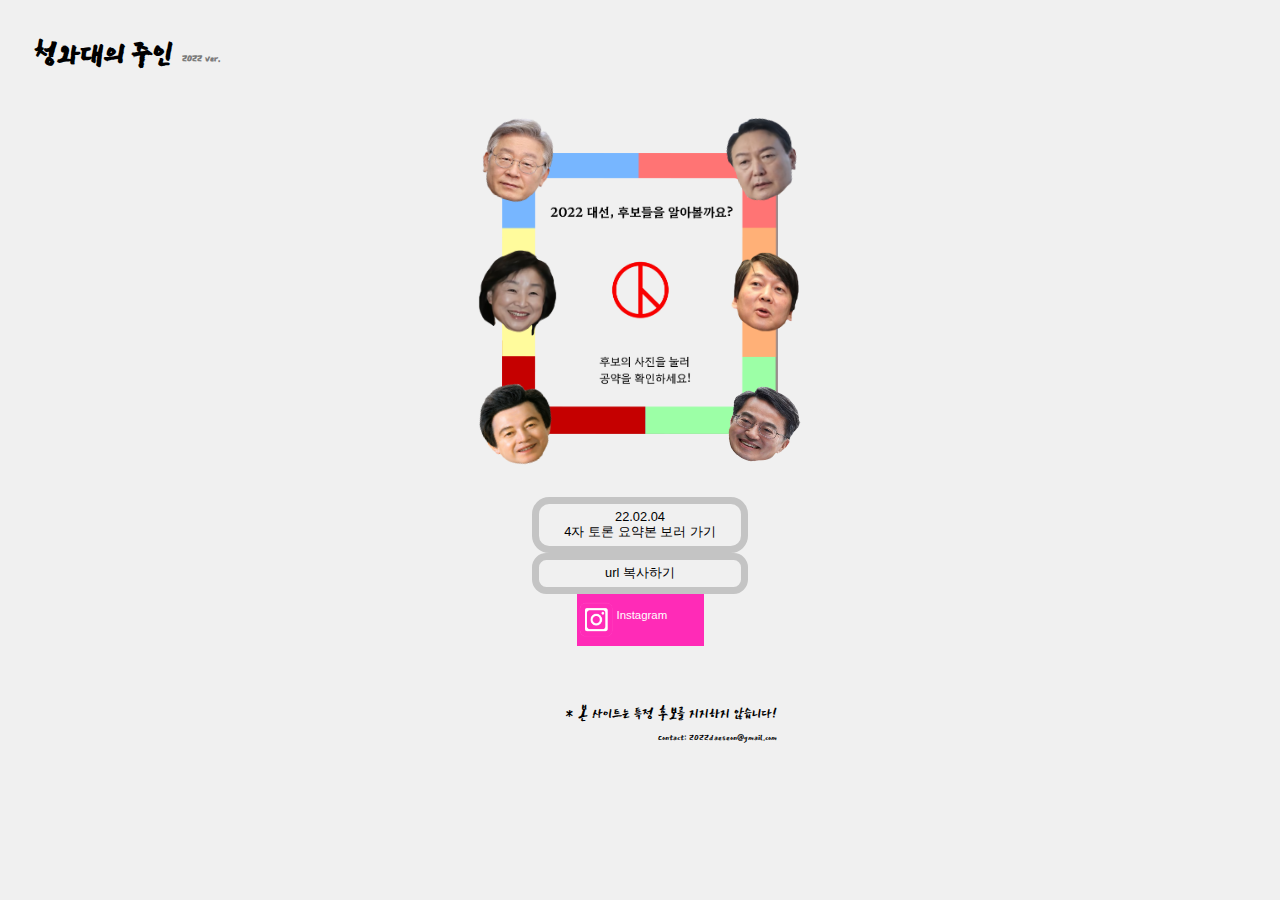
<file: index.html>
<!DOCTYPE html>
<html lang="ko">
<head>
    <meta charset="UTF-8">
    <meta http-equiv="X-UA-Compatible" content="IE=edge">
    <meta name="viewport" content="width=device-width, initial-scale=1.0, maximum-scale=1.0, user-scalable=0"/>
    <title>2022 대선, 당신의 후보를 선택하세요!</title>
    <meta name="description" content="2022 대선, 당신의 후보를 선택하세요!">
    <meta property="og:type" content="website">
    <meta property="og:title" content="대선후보 공약 정리">
    <meta property="og:description" content="쉽게 확인하는 대선후보 공약 모음집">
    <meta property="og:image" content="https://2022daeseon.netlify.app/img/font-des-small.png"/>
    <meta property="og:image:width" content="600" />
    <meta property="og:image:height" content="300" />    
    <meta property="og:url" content="https://2022daeseon.netlify.app/">
    <link rel="shortcut icon" type="image/x-icon" href="./img/fabicon-vote.png">
    <script src="https://code.jquery.com/jquery-3.6.0.min.js"></script>
    <script src="https://ajax.googleapis.com/ajax/libs/jquery/3.6.0/jquery.min.js"></script>
    <link rel="stylesheet" href="https://unpkg.com/swiper/swiper-bundle.min.css"/>
    <link href="https://fonts.googleapis.com/css2?family=Noto+Sans+KR:wght@100;300;400;500;700;900&display=swap" rel="stylesheet">
    <link rel="preconnect" href="https://fonts.googleapis.com">
    <link rel="preconnect" href="https://fonts.gstatic.com" crossorigin>
    <link href="https://fonts.googleapis.com/css2?family=Hahmlet:wght@100;200;300;400;500;600&display=swap" rel="stylesheet">
    <link href="https://fonts.googleapis.com/css2?family=East+Sea+Dokdo&family=Yeon+Sung&display=swap" rel="stylesheet">
    <link rel="stylesheet" href="https://cdn.jsdelivr.net/npm/bootstrap@4.5.3/dist/css/bootstrap.min.css" integrity="sha384-TX8t27EcRE3e/ihU7zmQxVncDAy5uIKz4rEkgIXeMed4M0jlfIDPvg6uqKI2xXr2" crossorigin="anonymous">
    <link rel="stylesheet" href="style-seoung.css">
    <link rel="stylesheet" href="loading.css">
<!-- Global site tag (gtag.js) - Google Analytics -->
<script async src="https://www.googletagmanager.com/gtag/js?id=G-JPJ4NF4CXQ"></script>
<script>
  window.dataLayer = window.dataLayer || [];
  function gtag(){dataLayer.push(arguments);}
  gtag('js', new Date());

  gtag('config', 'G-JPJ4NF4CXQ');
</script>
<script async src="https://pagead2.googlesyndication.com/pagead/js/adsbygoogle.js?client=ca-pub-7535741146758367"
     crossorigin="anonymous"></script>
</head>
<body class="container before-load">
    <div class="loading">
        <svg class="loading-circle">
            <circle cx="50%" cy="50%" r="25"></circle>
        </svg>
    </div> 
    <div id="wrap">
        <article class="start">
            <h1 class="main-title mt-5 text-center" onclick="location.href='/'">청와대의 주인<span class="version">2022 ver.</span></h1>
            <div class="main-img-box">
                <img src="./img/main-img-box.png" alt="매인이미지">
                <img class='img-area yoon' data-target='yoon' src="./img/ranking-yoon-photo.png" alt="윤후보">
                <img class='img-area ahn' data-target='ahn' src="./img/ranking-ahn-photo.png" alt="안후보">
                <img class='img-area sim' data-target='sim' src="./img/ranking-sim-photo.png" alt="심후보">
                <img class='img-area lee' data-target='lee' src="./img/ranking-lee-photo.png" alt="이후보">
                <img class='img-area kim' data-target='kim' src="./img/ranking-kim-photo.png" alt="김후보">
                <img class='img-area huh' data-target='huh' src="./img/ranking-huh-photo.png" alt="허후보">
            </div> 
            <button class="share-message mb-4 go-to-debate"><strong>22.02.04<br> 4자 토론 요약본 보러 가기</strong></button>
            <button class="share-message mb-4 second" onclick="clip(); return false;"><strong>url 복사하기</strong></button>
            <div class='share-box'>
            <!-- Go to www.addthis.com/dashboard to customize your tools --> 
            <div class="add-insta"><span class="insta-text">Instagram</span></div>
                <div class="addthis_inline_share_toolbox"></div>
            </div>

       
            <div class='refer-box'>
                <p class="refer-text">* 본 사이트는 특정 후보를 지지하지 않습니다!</p>
                <p class="refer-text contact">Contact: 2022daeseon@gmail.com</p>
            </div>
        </article>
        <article class="question">
            <h1 class="main-title mt-5 text-center" onclick="location.href='/'">청와대의 주인<span class="version">2022 ver.</span></h1>
            <div class="middle-img-box">
                <img src="./img/debate-summary.png" alt="질문영역">
                <!-- <p id="subject" class="subject-content text-center">1. 부동산</p> -->
                <!-- <div class="progress mt-5">
                    <div class="progress-bar" role="progressbar" style="width: calc(100/9*1%)"></div>
                </div> -->
                <!-- <div class="title-box">
                    <h2 id="title" class="question-content text-center">부동산 문제에 대한 정책입니다.<br>선택지를 고르세요.</h2>
                </div> -->
            </div>
            
            <button id="A" data-target="A" type="button" class="btn-answer btn btn-primary">주제 토론 1. 부동산</button>
            
            <button id="B" data-target="B" type="button" class="btn-answer btn btn-primary">주도권 토론 1</button>
            
            <button id="C" data-target="C" type="button" class="btn-answer btn btn-primary">주제 토론 2. 안보</button>
            
            <button id="D" data-target="D" type="button" class="btn-answer btn btn-primary">주도권 토론 2</button>
            
            <button class="share-message mb-4 reload"><strong>공약 보러 가기</strong></button>
            <div class='refer-box'>
                <p class="refer-text">* 본 사이트는 특정 후보를 지지하지 않습니다!</p>
            </div>
            
            <!-- <div class="to-top-btn"></div> -->
            <!-- <div class="arrow"></div> -->
            
            <div class="popup-q">
                <div class="popup-layer-q">
                    <h4 class='ready-debate'>준비 중입니다.</h4>
                    <div class='btn-reload'>공약 보러 가기</div>
                </div>
                <div class="popup-dimmed"></div>
            </div>
            
        </article>
        <!-- <article class="question-a">
            <h1 class="main-title mt-5 text-center" onclick="location.href='/'">청와대의 주인<span class="version">2022 ver.</span></h1>


        </article> -->
    
        
    </div>

    <div class="popup">
        <div class="popup-layer">
            <div class="text-area">
            
                <div class="m-contents-img-box swiper mySwiper">
                    <div class="swiper-wrapper">
                        <div class="swiper-slide">
                            <div class="slide-box">
                                <button class="sub-text">1. 부동산</button>
                                <div class="text-box">
                                    <strong class="title">“시장의 자정 역할 복기”</strong>
                                    <p class="text">
-  현 정부와 반대되는 정책 기조
-  임기 내 주택 250만 호 공급
-  종합 부동산세 전면 재검토
-  임대기간 2년으로 재환원
-  대출규제 완화                    
                                    </p>
                                    
                                    <div class='popup-linkbox'>
                                        <p class='link-sources'>[출처]</p>
                                    </div>
                                </div>
                            </div>
                        </div>

                        <div class="swiper-slide">
                            <div class="slide-box">
                                <button class="sub-text">1. 부동산</button>
                                <div class="text-box">
                                    <strong class="title">“시장의 자정 역할 복기”</strong>
                                    <p class="text">
-  현 정부와 반대되는 정책 기조
-  임기 내 주택 250만 호 공급
-  종합 부동산세 전면 재검토
-  임대기간 2년으로 재환원
-  대출규제 완화                    
                                    </p>
                                    <p class='link-sources'>[출처]</p>
                                    <div class='popup-linkbox'></div>
                                </div>
                            </div>
                        </div>
                                           
                    </div>
                    <div class="swiper-pagination"></div>
                </div>

                
            </div>
            

            <!-- <button class="close-btn"></button> -->
            <div class="close-box close-btn"><img src="./img/close-btn-img.png" alt="닫기 버튼"></div>
        </div>
        <div class="popup-dimmed"></div>
    </div>
    
    <script src="https://code.jquery.com/jquery-3.6.0.min.js" integrity="sha256-/xUj+3OJU5yExlq6GSYGSHk7tPXikynS7ogEvDej/m4=" crossorigin="anonymous"></script>
    <script src="https://cdn.jsdelivr.net/npm/bootstrap@4.5.3/dist/js/bootstrap.bundle.min.js" integrity="sha384-ho+j7jyWK8fNQe+A12Hb8AhRq26LrZ/JpcUGGOn+Y7RsweNrtN/tE3MoK7ZeZDyx" crossorigin="anonymous"></script>
    <script src="https://unpkg.com/swiper/swiper-bundle.min.js"></script>
    <script src="js/candiate-logic.js"></script> 
    <script src="js/loading.js"></script>
    <script src="js/popup-img-change.js"></script>
    <script src="js/next.js"></script>
    <!-- <script src="js/swiper.js"></script> -->
    <!-- Go to www.addthis.com/dashboard to customize your tools --> <script type="text/javascript" src="//s7.addthis.com/js/300/addthis_widget.js#pubid=ra-61f018864427dc99"></script>

</body>
</html>
</file>
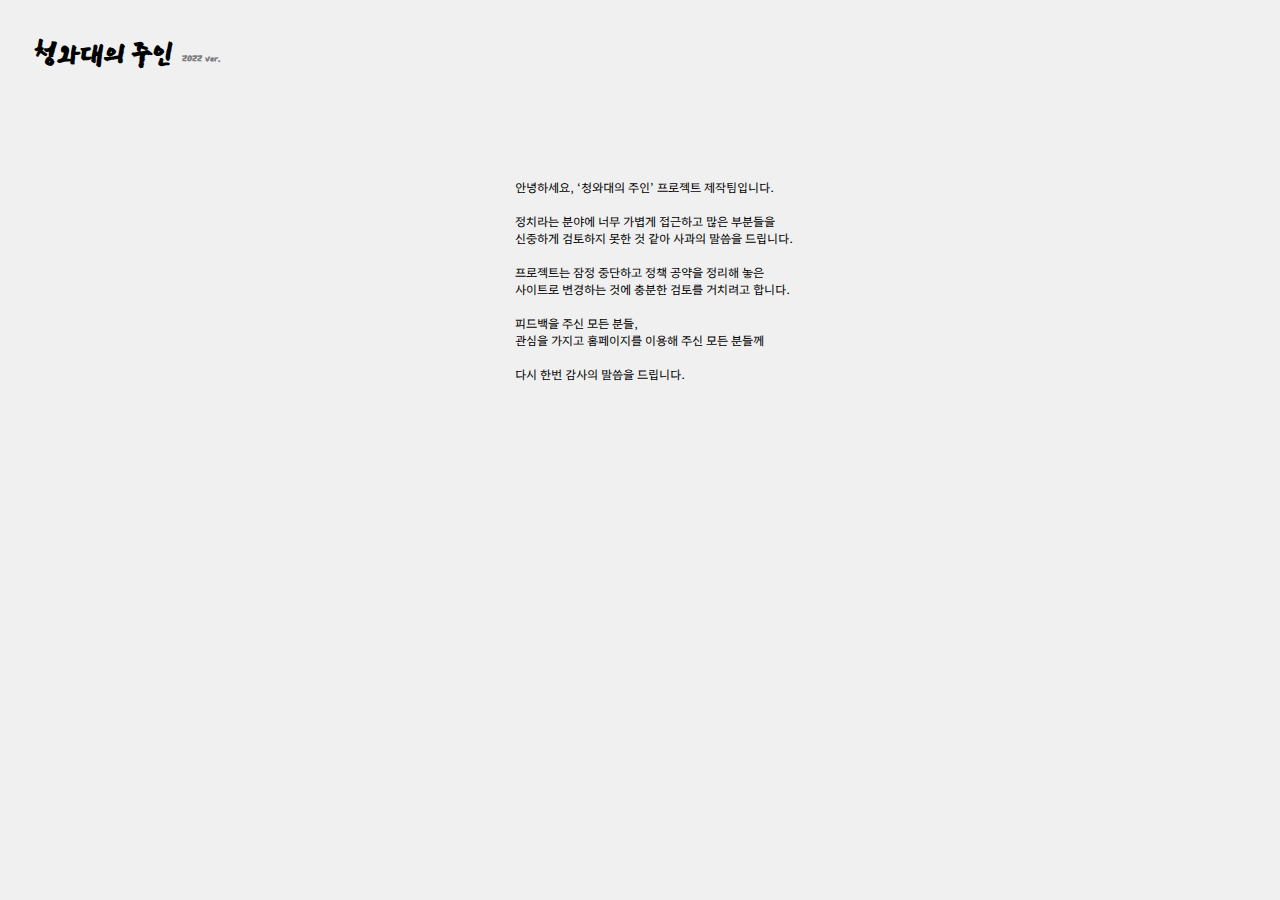
<file: asdfasdflasdjhfaslkdjfhasdlfj.html>
<!DOCTYPE html>
<html lang="ko">
<head>
    <meta charset="UTF-8">
    <meta http-equiv="X-UA-Compatible" content="IE=edge">
    <meta name="viewport" content="width=device-width, initial-scale=1.0, maximum-scale=1.0, user-scalable=0"/>
    <title>2022 대선, 당신의 후보를 선택하세요!</title>
    <meta name="description" content="2022 대선, 당신의 후보를 선택하세요!">
    <meta property="og:type" content="website">
    <meta property="og:title" content="대선후보 추천 테스트">
    <meta property="og:description" content="나에게 꼭 맞는 대선후보를 추천해주는 테스트입니다.">
    <meta property="og:image" content="https://2022daeseon.netlify.app/img/font-des-small.png"/>
    <meta property="og:image:width" content="600" />
    <meta property="og:image:height" content="300" />    
    <meta property="og:url" content="https://2022daeseon.netlify.app/">
    <link rel="shortcut icon" type="image/x-icon" href="./img/fabicon-vote.png">
    <script src="https://code.jquery.com/jquery-3.6.0.min.js"></script>
    <script src="https://ajax.googleapis.com/ajax/libs/jquery/3.6.0/jquery.min.js"></script>
    <link rel="stylesheet" href="https://unpkg.com/swiper/swiper-bundle.min.css"/>
    <link href="https://fonts.googleapis.com/css2?family=Noto+Sans+KR:wght@100;300;400;500;700;900&display=swap" rel="stylesheet">
    <link rel="preconnect" href="https://fonts.googleapis.com">
    <link rel="preconnect" href="https://fonts.gstatic.com" crossorigin>
    <link href="https://fonts.googleapis.com/css2?family=Hahmlet:wght@100;200;300;400;500;600&display=swap" rel="stylesheet">
    <link href="https://fonts.googleapis.com/css2?family=East+Sea+Dokdo&family=Yeon+Sung&display=swap" rel="stylesheet">
    <link rel="stylesheet" href="https://cdn.jsdelivr.net/npm/bootstrap@4.5.3/dist/css/bootstrap.min.css" integrity="sha384-TX8t27EcRE3e/ihU7zmQxVncDAy5uIKz4rEkgIXeMed4M0jlfIDPvg6uqKI2xXr2" crossorigin="anonymous">
    <link rel="stylesheet" href="style-seoung.css">
    <link rel="stylesheet" href="loading.css">
<!-- Global site tag (gtag.js) - Google Analytics -->
<script async src="https://www.googletagmanager.com/gtag/js?id=G-JPJ4NF4CXQ"></script>
<script>
  window.dataLayer = window.dataLayer || [];
  function gtag(){dataLayer.push(arguments);}
  gtag('js', new Date());

  gtag('config', 'G-JPJ4NF4CXQ');
</script>
</head>
<body class="container before-load">
    <div class="loading">
        <svg class="loading-circle">
            <circle cx="50%" cy="50%" r="25"></circle>
        </svg>
    </div> 
    <div id="wrap">
        <article class="start">
            <h1 class="main-title mt-5 text-center" onclick="location.href='/'">청와대의 주인<span class="version">2022 ver.</span></h1>
            <div class="main-img-box">
<p class='main-des'>안녕하세요, ‘청와대의 주인’ 프로젝트 제작팀입니다.

정치라는 분야에 너무 가볍게 접근하고 많은 부분들을 
신중하게 검토하지 못한 것 같아 사과의 말씀을 드립니다. 

프로젝트는 잠정 중단하고 정책 공약을 정리해 놓은 
사이트로 변경하는 것에 충분한 검토를 거치려고 합니다. 

피드백을 주신 모든 분들,
관심을 가지고 홈페이지를 이용해 주신 모든 분들께

다시 한번 감사의 말씀을 드립니다.          
</p>
            </div> 
            <!-- <img class="main-img" src="./img/main-title.png" alt="메인타이틀"> -->

            <!-- <img class="main-img" src="./img/main-title.png" alt="메인타이틀"> -->
            <!-- <h2 class="sub-title mt-3 text-center blind">대선후보 공략을 선택하여 나에게 꼭 맞는 대선후보를 찾아보자</h2> -->
            <div class="start-cober mt-3 mb-3">
                <!-- <button type="button" class="btn-start btn btn-primary">
                    한번.. 골라보겠소
                </button> -->
                <!-- <button type="button" class="btn-egg btn btn-primary">
                    뽑을 사람이 없소!
                </button> -->
            </div>
            <!-- <div class='refer-box'>
                <p class="refer-text">* 본 테스트는 어디까지나 참고용입니다!</p>
                <p class="refer-text contact">Contact: 2022daeseon@gmail.com</p>
            </div> -->
        </article>
        <article class="question">
            <h1 class="main-title mt-5 text-center" onclick="location.href='/'">청와대의 주인<span class="version">2022 ver.</span></h1>
            <div class="middle-img-box">
                <img src="./img/middle-area.png" alt="질문영역">
                <p id="subject" class="subject-content text-center">1. 부동산</p>
                <!-- <div class="progress mt-5">
                    <div class="progress-bar" role="progressbar" style="width: calc(100/9*1%)"></div>
                </div> -->
                <div class="title-box">
                    <h2 id="title" class="question-content text-center">부동산 문제에 대한 정책입니다.<br>선택지를 고르세요.</h2>
                </div>
            </div>
            
            <button id="A" data-target="A" type="button" class="btn-answer btn btn-primary">대답A</button>
            
            <button id="B" data-target="B" type="button" class="btn-answer btn btn-primary">대답B</button>
            
            <button id="C" data-target="C" type="button" class="btn-answer btn btn-primary">대답C</button>
            
            <button id="D" data-target="D" type="button" class="btn-answer btn btn-primary">대답D</button>
            
            <button id="E" data-target="E" type="button" class="btn-answer btn btn-primary">대답E</button>
            <div class='refer-box'>
                <p class="refer-text">* 본 테스트는 어디까지나 참고용입니다!</p>
            </div>
            
            <!-- <div class="to-top-btn"></div> -->
            <div class="arrow"></div>
        </article>
    
        <article class="result">
            <h1 class="main-title mt-5 text-center" onclick="location.href='/'">청와대의 주인<span class="version">2022 ver.</span></h1>
            <div class="result-img-box" data-target='yoon'>
                <p class="result-text">당신의 후보는</p>
                <img id="img" class="mt-5" src="img/result-box-yoon.png" alt="candidate">
                <h2 id="candidate" class="result-animal text-center mt-4 mb-4">지지후보</h2>
            </div>
    
            <h3 id="explain" class="result-explain text-center mt-4">설명</h3>
            <div class="rank-wrap">
                <div class="ranking-box">
                    <!-- <div class="add-des">
                        <p><span class="ranking-area"></span>위</p>
                        <p class="add-explain"></p>
                    </div> -->
                    <div class="img-area">
                        <img class="rounded-circle mt-5 small-img" src="img/ranking-lee-photo.png" alt="candidate" data-target='lee'>
                        <p class="name"></p>
                    </div>
                    
                </div>
            
            
                <div class="ranking-box">
                    <!-- <div class="add-des">
                        <p><span class="ranking-area"></span>위</p>
                        <p class="add-explain"></p>
                    </div> -->
                    <div class="img-area">
                        <img class="rounded-circle mt-5 small-img" src="img/ranking-ahn-photo.png" alt="candidate" data-target='ahn'>
                        <p class="name"></p>
                    </div>
                </div>
        
                <div class="ranking-box">
                    <!-- <div class="add-des">
                        <p><span class="ranking-area"></span>위</p>
                        <p class="add-explain"></p>
                    </div> -->
                    <div class="img-area">
                        <img class="rounded-circle mt-5 small-img" src="img/ranking-sim-photo.png" alt="candidate" data-target='sim'>
                        <p class="name"></p>
                    </div>
                </div>

                
            </div>
            <p class='show-pledge'>* 후보의 사진을 눌러 공약을 확인하세요!</p>
            <!-- <button class="share-message mb-4 btn-more" data-target="popup"><strong>공약 보러 가기</strong></button> -->
            <button class="share-message mb-4 reload"><strong>다시하기</strong></button>
            <button class="share-message mb-4" onclick="clip(); return false;"><strong>url 복사하기</strong></button>
            <button class="share-message mb-4"><strong>테스트 공유하기</strong></button>
            
            <div class='share-box'>
            <!-- Go to www.addthis.com/dashboard to customize your tools --> 
            <div class="add-insta"><span class="insta-text">Instagram</span></div>
                <div class="addthis_inline_share_toolbox"></div>
            </div>

            <div class='refer-box'>
                <p class="caution">* 실제 자신의 선호 후보는 달라질 수 있습니다. 
이 테스트는 어디까지나 참고용입니다.</p>
                <p class="refer-text contact">Contact: 2022daeseon@gmail.com</p>
            </div>
    
        </article>
    </div>
    <div class="popup">
        <div class="popup-layer">
            <div class="text-area">
            
                <div class="m-contents-img-box swiper mySwiper">
                    <div class="swiper-wrapper">
                        <div class="swiper-slide">
                            <div class="slide-box">
                                <button class="sub-text">1. 부동산</button>
                                <div class="text-box">
                                    <strong class="title">“시장의 자정 역할 복기”</strong>
                                    <p class="text">
-  현 정부와 반대되는 정책 기조
-  임기 내 주택 250만 호 공급
-  종합 부동산세 전면 재검토
-  임대기간 2년으로 재환원
-  대출규제 완화                    
                                    </p>
                                    
                                    <div class='popup-linkbox'>
                                        <p class='link-sources'>[출처]</p>
                                    </div>
                                </div>
                            </div>
                        </div>

                        <div class="swiper-slide">
                            <div class="slide-box">
                                <button class="sub-text">1. 부동산</button>
                                <div class="text-box">
                                    <strong class="title">“시장의 자정 역할 복기”</strong>
                                    <p class="text">
-  현 정부와 반대되는 정책 기조
-  임기 내 주택 250만 호 공급
-  종합 부동산세 전면 재검토
-  임대기간 2년으로 재환원
-  대출규제 완화                    
                                    </p>
                                    <p class='link-sources'>[출처]</p>
                                    <div class='popup-linkbox'></div>
                                </div>
                            </div>
                        </div>
                                           
                    </div>
                    <div class="swiper-pagination"></div>
                </div>

                
            </div>
            

            <!-- <button class="close-btn"></button> -->
            <div class="close-box close-btn"><img src="./img/close-btn-img.png" alt="닫기 버튼"></div>
        </div>
        <div class="popup-dimmed"></div>
    </div>

    
    <script src="https://code.jquery.com/jquery-3.6.0.min.js" integrity="sha256-/xUj+3OJU5yExlq6GSYGSHk7tPXikynS7ogEvDej/m4=" crossorigin="anonymous"></script>
    <script src="https://cdn.jsdelivr.net/npm/bootstrap@4.5.3/dist/js/bootstrap.bundle.min.js" integrity="sha384-ho+j7jyWK8fNQe+A12Hb8AhRq26LrZ/JpcUGGOn+Y7RsweNrtN/tE3MoK7ZeZDyx" crossorigin="anonymous"></script>
    <script src="https://unpkg.com/swiper/swiper-bundle.min.js"></script>
    <!-- <script src="js/candiate-logic.js"></script>  -->
    <script src="js/loading.js"></script>
    <!-- <script src="js/popup-img-change.js"></script> -->
    <!-- <script src="js/swiper.js"></script> -->
    <!-- Go to www.addthis.com/dashboard to customize your tools --> <script type="text/javascript" src="//s7.addthis.com/js/300/addthis_widget.js#pubid=ra-61f018864427dc99"></script>

</body>
</html>
</file>
<file: style-seoung.css>
.blind {
    position: absolute;
    width: 1px;
    height: 1px;
    clip: rect(0 0 0 0);
    overflow: hidden;
}

.clearfix:after {
    content: '';
    clear:both;
    display: block;
}



html {
    font-size: 12px;
}



body {
    background-color: #F0F0F0;
    font-family: 'Hahmlet', serif;
}


#wrap {
    position: relative;
    overflow: hidden; 
    /* min-width: 320px;    */
    /* min-width: 280px; */
}


article {
    display: flex;
    flex-direction: column;
}


button:focus {
    outline: none !important;
}

/* 시작화면 */

.question {
    display: block;
    margin: 0 auto;
}
.main-title {
    font-size: 36px;
    color: #000000;
    word-break: keep-all;
    margin-left: 2.14rem;
    font-family: 'East Sea Dokdo', cursive;
    cursor: pointer;
}

.version {
    font-size: 13px;
    color: #7c7c7c;
    margin-left: 10px;
}

.main-img-box {
    position: relative;
    width: 23rem;
    margin: 0 auto;
    margin-top: 4.29rem;
    border-radius: 1.43rem;
    margin-bottom: 5rem;
}

.main-img-box img {
    max-width: 100%;
    margin: 0 auto;
}

.main-img-box img.img-area {
    position: absolute;
    width: 6.58rem;
    cursor: pointer;
}


.main-img-box img.yoon {
    top: -3rem;
    right: -2rem;
    width: 7rem;
    height: 6.9rem;
    transform: rotate(-15deg);
}

.main-img-box img.lee {
    top: -3rem;
    left: -2rem;
    width: 6.58rem;
    height: 7.25rem;
    transform: rotate(15deg);
}

.main-img-box img.sim {
    top: 8rem;
    left: -2rem;
    width: 6.58rem;
    height: 7.25rem;
}

.main-img-box img.ahn {
    top: 8.3rem;
    right: -2rem;
    width: 6rem;
    height: 6.7rem;
}

.main-img-box img.huh {
    top: 19rem;
    left: -2rem;
    width: 6.58rem;
    height: 7.25rem;
    transform: rotate(-22deg);
}

.main-img-box img.kim {
    top: 19rem;
    right: -2.6rem;
    width: 8rem;
    height: 7.25rem;
    transform: rotate(22deg);
}


.main-des {
    font-size: 1rem;
    padding: 1.07rem;
    word-break: keep-all;
    white-space: pre;
}


.main-img {
    display: block;
    width: 100%;
    margin: 0 auto;
}

.sub-title {
    font-size: 24px;
    font-weight: 100;
    color: #ebebeb;
    word-break: keep-all;
}
.updown-slash {
    width: 166px;
    margin: 0 auto;
}
.start-cover {
    display: flex;
    justify-content: center;
    align-items: center;
}


.btn-start:hover, .btn-egg:hover {
    font-size: 14px;
    background: transparent;
    border: 7px solid #C4C4C4;
    border-radius: 20px;
    color: #000000;
    box-shadow: none !important;
}


.btn-start, .btn-start:visited, .btn-start:hover, .btn-start:active,
.btn-egg, .btn-egg:visited, .btn-egg:hover, .btn-egg:active {
    font-size: 14px;
    color:#000000 !important;
    border: 7px solid #C4C4C4;
    box-shadow: none !important;
}


.btn-start:active, .btn-start:focus, .btn-egg:active, .btn-egg:focus {
    background-color: transparent !important;
    border: 7px solid #C4C4C4 !important;
    font-size: 14px;
    color:#ffffff;
}

.btn-start{
    font-size: 14px;
    padding: 7px 65px;
    color: #000000;
    display: block;
    margin: 0 auto;
    border: 7px solid #C4C4C4;
    border-radius: 20px;
    background: transparent;
}


.btn-egg {
    font-size: 14px;
    padding: 7px 65px;
    color: #000000;
    display: block;
    margin: 0 auto;
    border: 7px solid #C4C4C4;
    border-radius: 20px;
    background: transparent;
    margin-top: 22px;
}


/* 문제 화면 */



.progress-bar {
    background-color: #ff9300;
}
.progress {
    background-color: #525764;
}
.likelion-logo {
    width: 96px;
    margin: 0 auto;
}
.slash-element {
    width: 24px;
    margin: 0 auto;
}
.question-content {
    font-size: 14px;
    color: #ff9300;
    word-break: keep-all;

}


.rectangle {
    width: 288px;
    height: 8px;
    background-color: #383a43;
    margin: 0 auto;
}
.mid-rectangle {
    width: 288px;
    height: 1px;
    background-color: #383a43;
    margin: 0 auto;
}


/* 중간 추가 */

.middle-img-box {
    position: relative;
    width: 15.17rem;
    margin: 0 auto;
    height: 100%;
    margin: 0 auto;
    margin-top: 1.88rem;
    /* background: url(./img/middle-area.png) no-repeat;
    background-size: contain; */
    /* padding: 1.88rem 2.50rem 4rem; */
    /* padding-bottom: 1.79rem; */
    margin-bottom: 1.56rem;
}

.middle-img-box > img {
    display: block;
    width: 100%;
    height: 100%;
}


.subject-content {
    position: absolute;
    top: 3.3rem;
    width: 100%;
    font-size: 1.4rem;
    font-weight: bold;
    color: #000000;
    text-align: center;

}

.title-box {
    position: absolute;
    width: 100%;
    bottom: 3.1rem;
}

.question-content {
    width: 17.50rem;
    margin: 0 auto;
    font-size: 1rem;
    color: #000000;
    word-break: keep-all;
    font-weight: 300;
    line-height: 1.4rem;
}


.btn-answer, .btn-answer:visited, .btn-answer:hover, .btn-answer:active, .btn-answer:focus {
    display: block;
    background: transparent !important;
    width: 22.86rem;
    margin: 0 auto;
    font-size: 1.09rem;
    color: #000000 !important;
    word-break: keep-all;
    border: 7px solid #C4C4C4 !important;
    margin-bottom: 0.93rem;
    padding: 1.00rem 1rem;
    border-radius: 1.43rem;
    box-shadow: none !important;
    text-align: left;
}
.btn-answer:hover {
    background-color: transparent !important;
    border: 7px solid #C4C4C4 !important;
    width: 22.86rem;
    margin: 0 auto;
    font-size: 1.09rem;
    color: #000000 !important;
    border: 7px solid #C4C4C4;
    padding: 1.00rem 1rem;
    border-radius: 1.43rem;
    /* font-weight: bold; */
    box-shadow: none !important;
    margin-bottom: 0.93rem;
    text-align: left;
}



/* <input type="hidden" id="yoon" class="score" value="0" data-name="yoon">
<input type="hidden" id="ahn" class="score" value="0" data-name="ahn">
<input type="hidden" id="sim" class="score" value="0" data-name="sim">
<input type="hidden" id="lee" class="score" value="0" data-name="lee"> */
/* .to-top-btn {
    position: fixed;
    width: 40px;
    height: 40px;
    background: url(./img/arrow.png) no-repeat;
    background-size: 16px 16px;
    background-position: 50% 50%;
    background-color: #F0F0F0;
    border-radius: 20px;
    bottom: 10px;
    right: 10px;
    box-shadow: 0px 3px 8px rgba(0, 0, 0, 0.2);
    transform: rotate(180deg);
    z-index: 1;
} */


.arrow {
    position: fixed;
    width: 40px;
    height: 40px;
    background: url(./img/arrow.png) no-repeat;
    background-size: 16px 16px;
    background-position: 50% 50%;
    background-color: #F0F0F0;
    border-radius: 20px;
    bottom: 10px;
    right: 10px;
    box-shadow: 0px 3px 8px rgba(0, 0, 0, 0.2);
}

.refer-box {
    width: 22.86rem;
    margin: 0 auto;
    padding-bottom: 40px;
    margin-top: 3rem; 
}

.refer-text {
    margin-left: auto;
    font-size: 1.5rem;
    font-family: 'East Sea Dokdo', cursive;  
    text-align: right;
    margin-bottom: 0;
}


.refer-text.contact {
    margin-top: 0.5rem;
    font-size: 1rem;
}
/* 결과 화면 */


.result-img-box {
    position: relative;
    max-width: 22.86rem;
    margin: 0 auto;
    cursor: pointer;
}



.result-message {
    margin: 0 auto;
    font-size: 24px;
    font-weight: 100;
    word-break: keep-all;
    text-align: center;
}
.result-animal {
    position: absolute;
    width: 100%;
    bottom: 0.6rem;
    font-size: 1.79rem;
    font-weight: 100;
    color: #000000;
    font-family: 'East Sea Dokdo', cursive;
}
.result-explain {
    font-size: 1rem;
    font-weight: normal;
    color: #000000;
    margin-bottom: 2rem;
}
.share-message {
    display: block;
    margin: 0 auto;
    width: 18rem;
    padding: 0.4rem;
    border: 7px solid #C4C4C4;
    font-size: 1.07rem;
    font-weight: 100;
    border-radius: 1.43rem;
    background: #F0F0F0;
    text-align: center;
    cursor: pointer;
}


.share-message.second {
    border-radius: 1.2rem;
}

.result {
    display: none;
}


.result-text {
    position: absolute;
    width: 100%;
    text-align: center;
    font-size: 1.00rem;
    top: 5.5rem;
}

#img {
    display: block;
    width: 100%;
    height: 100%;
    margin: 0 auto;
}




.addthis_inline_share_toolbox {
    margin: 0 auto;
    text-align: center;
    margin-bottom: 0.9rem;
}



.caution {
    width: 22.86rem;
    margin: 0 auto;
    text-align: right;
    font-size: 1rem;
    white-space: pre;
    font-family: 'East Sea Dokdo', cursive;
}





/* ranking-box */

.rank-wrap{
    display: -webkit-box;   /* OLD - iOS 6-, Safari 3.1-6, BB7 */
    display: -ms-flexbox;  /* TWEENER - IE 10 */
    display: -webkit-flex; /* NEW - Safari 6.1+. iOS 7.1+, BB10 */
    display: flex;         /* NEW, Spec - Firefox, Chrome, Opera */
    -webkit-justify-content: space-between;
    justify-content: space-between;
    margin-top: 1.79rem;
    margin: 0 auto;
    width: 20.57rem;
    margin-bottom: 0.93rem;
}


.ranking-box {
    width: 100%;
    display: -webkit-box;   /* OLD - iOS 6-, Safari 3.1-6, BB7 */
    display: -ms-flexbox;  /* TWEENER - IE 10 */
    display: -webkit-flex; /* NEW - Safari 6.1+. iOS 7.1+, BB10 */
    display: flex;         /* NEW, Spec - Firefox, Chrome, Opera */
    -webkit-align-items: center;
    align-items: center;
    -webkit-justify-content: center;
    justify-content: center;
}

.ranking-box-huh {
    width: 100%;
    display: -webkit-box;   /* OLD - iOS 6-, Safari 3.1-6, BB7 */
    display: -ms-flexbox;  /* TWEENER - IE 10 */
    display: -webkit-flex; /* NEW - Safari 6.1+. iOS 7.1+, BB10 */
    display: flex;         /* NEW, Spec - Firefox, Chrome, Opera */
    -webkit-align-items: center;
    align-items: center;
    -webkit-justify-content: space-between;
    justify-content: space-between;
}

.name {
    text-align: center;
    margin-top: 0.4rem;
}

.img-area {
    width: 4.5rem;
    height: 4.8rem;
}

.small-img {
    display: block;
    max-width: 100%;
    margin: 0 auto;
    margin-top: 0 !important;
    cursor: pointer;
}

.add-des {
    padding-top: 0;
    padding-right: 1.1rem;
}

.add-des > p {
    font-size: 1rem;
    margin-bottom: 0 !important;
}





.share {
    margin: 0 auto;
}
.kakao_ad {
    width: 320px;
    margin: 0 auto;
}
.banner {
    display: flex;
    justify-content: center;
    width: 300px;
    margin: 0 auto;
}
.banner-img {
    width: 300px;
    height: 405.17px;
}




.btn {
    transition: 400ms ease-in;
}








/* popup */



.popup {
    display: none;
	position: fixed;
	top: 0;
	right: 0;
	bottom: 0;
	left: 0;
    text-align: center;
}

.popup-q {
    position: fixed;
	top: 0;
	right: 0;
	bottom: 0;
	left: 0;
    text-align: center;
}

.popup:after {
    display: inline-block;
	vertical-align: middle;
	width: 0;
	height: 100%;
	content: '';
}

.popup-q:after {
    display: inline-block;
	vertical-align: middle;
	width: 0;
	height: 100%;
	content: '';
}



.popup-layer {
	position: relative;
	display: inline-block;
	vertical-align: middle;
	width: 300px;
    height: 500px;
	background: #fff;
    z-index: 99999;
    border-radius: 20px;
    overflow: hidden;
    color: #1E2F97;
    /* margin: auto;
    top: 0;
    left: 0;
    bottom: 0;
    right: 0; */
}


.popup-layer-q {
    position: relative;
    display: inline-block;
    vertical-align: middle;
    background: #F0F0F0;
    border: 7px solid #C4C4C4;
    border-radius: 20px;
    width: 200px;
    height: 100px;
    z-index: 999;
}

.ready-debate {
    margin-top: 15px;
    margin-bottom: 10px;
}


.btn-reload {
    width: 120px;
    margin: 0 auto;
    padding: 5px 10px;
    border: 4px solid #C4C4C4;
    border-radius: 9px;
    cursor: pointer;
    
}
/* .close-btn {
    position: absolute;
    width: 21px;
    height: 21px;
    top: 13px;
    right: 21px;
    cursor: pointer;
    z-index: 1;
    background: #F0F0F0 url('../img/close-popup.png') no-repeat;
    background-size: contain;
    border: 3px solid #C4C4C4;
    border-radius: 0.50rem;
} */

.close-box {
    position: absolute;
    width: 35px;
    height: 32px;
    top: 9px;
    right: 21px;
    cursor: pointer;
    z-index: 1;
}

.close-box img {
    display: block;
    max-width: 100%;
    margin: 0 auto;
    height: 100%;
}

.m-contents-img-box {
    width: 300px;
    height: 500px;
    margin-bottom: 18px;
}


.text-area {
	text-align: center
}

.sub-text {
    font-weight: 500;
    margin-bottom: 8px;
    color: #000000;
    font-size: 18px;
    color: #000000;
    background: #F0F0F0;
    border: 7px solid #C4C4C4;
    box-sizing: border-box;
    border-radius: 20px;
    width: 170px;
    height: 51px;
    margin: 0 auto;
    margin-bottom: 24px;
}


.title {
    font-size: 13px;
    color: #000000;
}



.popup-link {
    font-size: 11px;
    line-height: 16px;
    text-decoration: underline;
    padding: 5px 10px 5px 25px;
    margin-bottom: 0;
    text-align: left;
    cursor: pointer;
}

.link-sources {
    font-size: 10px;
}

.popup-linkbox {
    padding-bottom: 10px;
    margin-top: auto;
}

.text-box {
    display: flex;
    flex-direction: column;
    width: 210px;
    height: 356px;
    border: 7px solid #C4C4C4;
    background: #F0F0F0;
    border-radius: 15px;
    color: #000000;
    padding-top: 22px; 
}

.text {
    width: 100%;
    font-size: 11px;
    line-height: 15px;
    margin: 0 auto;
    word-break: keep-all;
    white-space: pre;
    margin-top: 4px;
    text-align: left;
    padding-left: 10px;
    padding-right: 10px;
}




.popup-dimmed {
	position: absolute;
	top: 0;
	right: 0;
	bottom: 0;
	left: 0;
	background: #000;
	opacity: 0.3;
}

:root {
    --swiper-theme-color: #f0f0f0;
}

.popup-next, .popup-prev {
    display: none;
}

/*swiper-deco */


.swiper-slide {
    /* Center slide text vertically */
    display: -webkit-box;
    display: -ms-flexbox;
    display: -webkit-flex;
    display: flex;
    -webkit-box-pack: center;
    -ms-flex-pack: center;
    -webkit-justify-content: center;
    justify-content: center;
    -webkit-box-align: center;
    -ms-flex-align: center;
    -webkit-align-items: center;
    align-items: center;
}


@media screen and (max-width: 375px) {
    html {
        font-size: 3.4333vw;
    }
    .container, .container-fluid, .container-lg, .container-md, .container-sm, .container-xl {
        width: 100%;
        padding-right: 0px;
        padding-left: 0px;
        margin-right: auto;
        margin-left: auto;
    }
}

@media screen and (max-width: 280px) {
    html {
        font-size: 10px;
    }

    .container, .container-fluid, .container-lg, .container-md, .container-sm, .container-xl {
        width: 100%;
        padding-right: 0px;
        padding-left: 0px;
        margin-right: auto;
        margin-left: auto;
    }
    
}






@media screen and (max-width: 310px) {
    .popup-layer {
        max-width: 270px;
    }
    .m-contents-img-box {
        max-width: 270px;
    }
    .swiper-slide {
        max-width: 270px;
    }
}


.question, .result {
    display: none;
}


.show-pledge, .show-pledge:hover, .show-pledge:active, .show-pledge:focus, .show-pledge:visited  {
    font-size: 1.07rem;
    color: #000000 !important; 
    width: 100%;
    text-align: center;
}


button {
    color: #000000 !important;
	cursor: pointer;
}


:root {
    color: #000000;
}


.text-box.huh {
    padding-top: 0;
}

.text.huh {
    font-size: 12px;
    line-height: 16px;
    padding-left: 10px;
    padding-right: 10px;
}

.popup-link.huh {
    font-size: 13px;
    text-align: center;
    padding: 5px 0px 5px 0px;
}

.popup-link.center {
    text-align: center;
    padding: 5px 25px 5px 25px;
}


.share-box {
    display: -webkit-box;   /* OLD - iOS 6-, Safari 3.1-6, BB7 */
    display: -ms-flexbox;  /* TWEENER - IE 10 */
    display: -webkit-flex; /* NEW - Safari 6.1+. iOS 7.1+, BB10 */
    display: flex;         /* NEW, Spec - Firefox, Chrome, Opera */
    -webkit-justify-content: center;
    justify-content: center;
}

.insta-text {
    display: none;
}

.add-insta {
    width: 42px;
    height: 42px;
    padding: 5px;
    margin: 0 5px 5px 2px;
    background: #ff2bb7 url('./img/icon-instagram.png') no-repeat;
    background-size: contain;
    background-position: 0.7px 0px;
    float: left;
    animation-fill-mode: both;
    animation-timing-function: ease-out;
    animation-duration: .3s;
}

.addthis_inline_share_toolbox {
    margin: 0;
}



@media screen and (min-width: 980px) {
    
    .add-insta { 
        width: 107px;
        height: 32px;
        margin: 2px;
        background: #ff2bb7 url('./img/icon-instagram.png') no-repeat;
        background-size: 30px 30px;
        background-position: 0px 0px;
    }

    .add-insta {
        width: 117px;
        height: 42px;
        margin: 0 2px 2px;
        background: #ff2bb7 url(./img/icon-instagram.png) no-repeat;
        background-size: 35px 35px;
        background-position: 2px 51%;
    }

    .insta-text {
        font-size: 11.4px;
        line-height: 32px;
        height: 32px;
        color: rgb(255, 255, 255);
        display: inline-block;
        font-family: helvetica neue,helvetica,arial,sans-serif;
        margin-left: 35px;
    }

}
</file>
<file: loading.css>
/* .loading {
	display: flex;
	align-items: center;
	justify-content: center;
    flex-direction: column;
	position: fixed;
	top: 0;
	right: 0;
	bottom: 0;
	left: 0;
	z-index: 100;
    
	background: white;
	opacity: 0;
	transition: 0.5s;
}

.loading:after {
    content: '';
    position: fixed;
    display: inline-block;
    width: 100%;
    height: 100%;
    background: url(./img/fabicon-vote.png)  no-repeat;
    background-size: 25px 25px;
    background-position: left 50% top 50%;
    z-index: 101;
}

.before-load .container {
    display: none;
} 
.before-load .loading {
	opacity: 1;
	transition: 900ms ease-in-out;
} 

.loading p {
    color: #000000;
    position: fixed;
    width: 100%;
    height: 20%;
    vertical-align: middle;
    text-align: center;
}
@keyframes loading-spin {
	100% { transform: rotate(360deg); }
}
@keyframes loading-circle-ani {
	0% { stroke-dashoffset: 157; }
	75% { stroke-dashoffset: -147; }
	100% { stroke-dashoffset: -157; }
}
.loading-circle {
	width: 54px;
	height: 54px;
	animation: loading-spin 2s infinite ease-in-out;
	background: url(./img/loading-bar.png) no-repeat;
	background-size: contain;
}
.loading-circle circle {
	stroke: #333333;
	stroke-width: 4;
	stroke-dasharray: 157, 157;
	stroke-dashoffset: 0;
	fill: transparent;
	animation: loading-circle-ani 1s infinite;
}
 */






.loading {
	display: flex;
	align-items: center;
	justify-content: center;
    flex-direction: column;
	position: fixed;
	top: 0;
	right: 0;
	bottom: 0;
	left: 0;
	z-index: 100;
    
	background: #F0F0F0;
	opacity: 0;
	transition: 0.5s;
}

.loading:after {
    content: '';
    position: fixed;
    display: inline-block;
    width: 100%;
    height: 100%;
    z-index: 101;
}

.before-load .container {
    display: none;
} 
.before-load .loading {
	opacity: 1;
	transition: 900ms ease-in-out;
} 

.loading p {
    color: #000000;
    position: fixed;
    width: 100%;
    height: 20%;
    vertical-align: middle;
    text-align: center;
}
@keyframes loading-spin {
	100% { transform: rotate(360deg); }
}
@keyframes loading-circle-ani {
	0% { stroke-dashoffset: 157; }
	75% { stroke-dashoffset: -147; }
	100% { stroke-dashoffset: -157; }
}
.loading-circle {
	width: 71px;
	height: 57px;
	animation: loading-spin 2s infinite ease-in-out;
	background: url(./img/loading-bar.png) no-repeat;
	background-size: contain;
}
.loading-circle circle {
	stroke-width: 4;
	stroke-dasharray: 157, 157;
	stroke-dashoffset: 0;
	fill: transparent;
	animation: loading-circle-ani 1s infinite;
}
</file>
